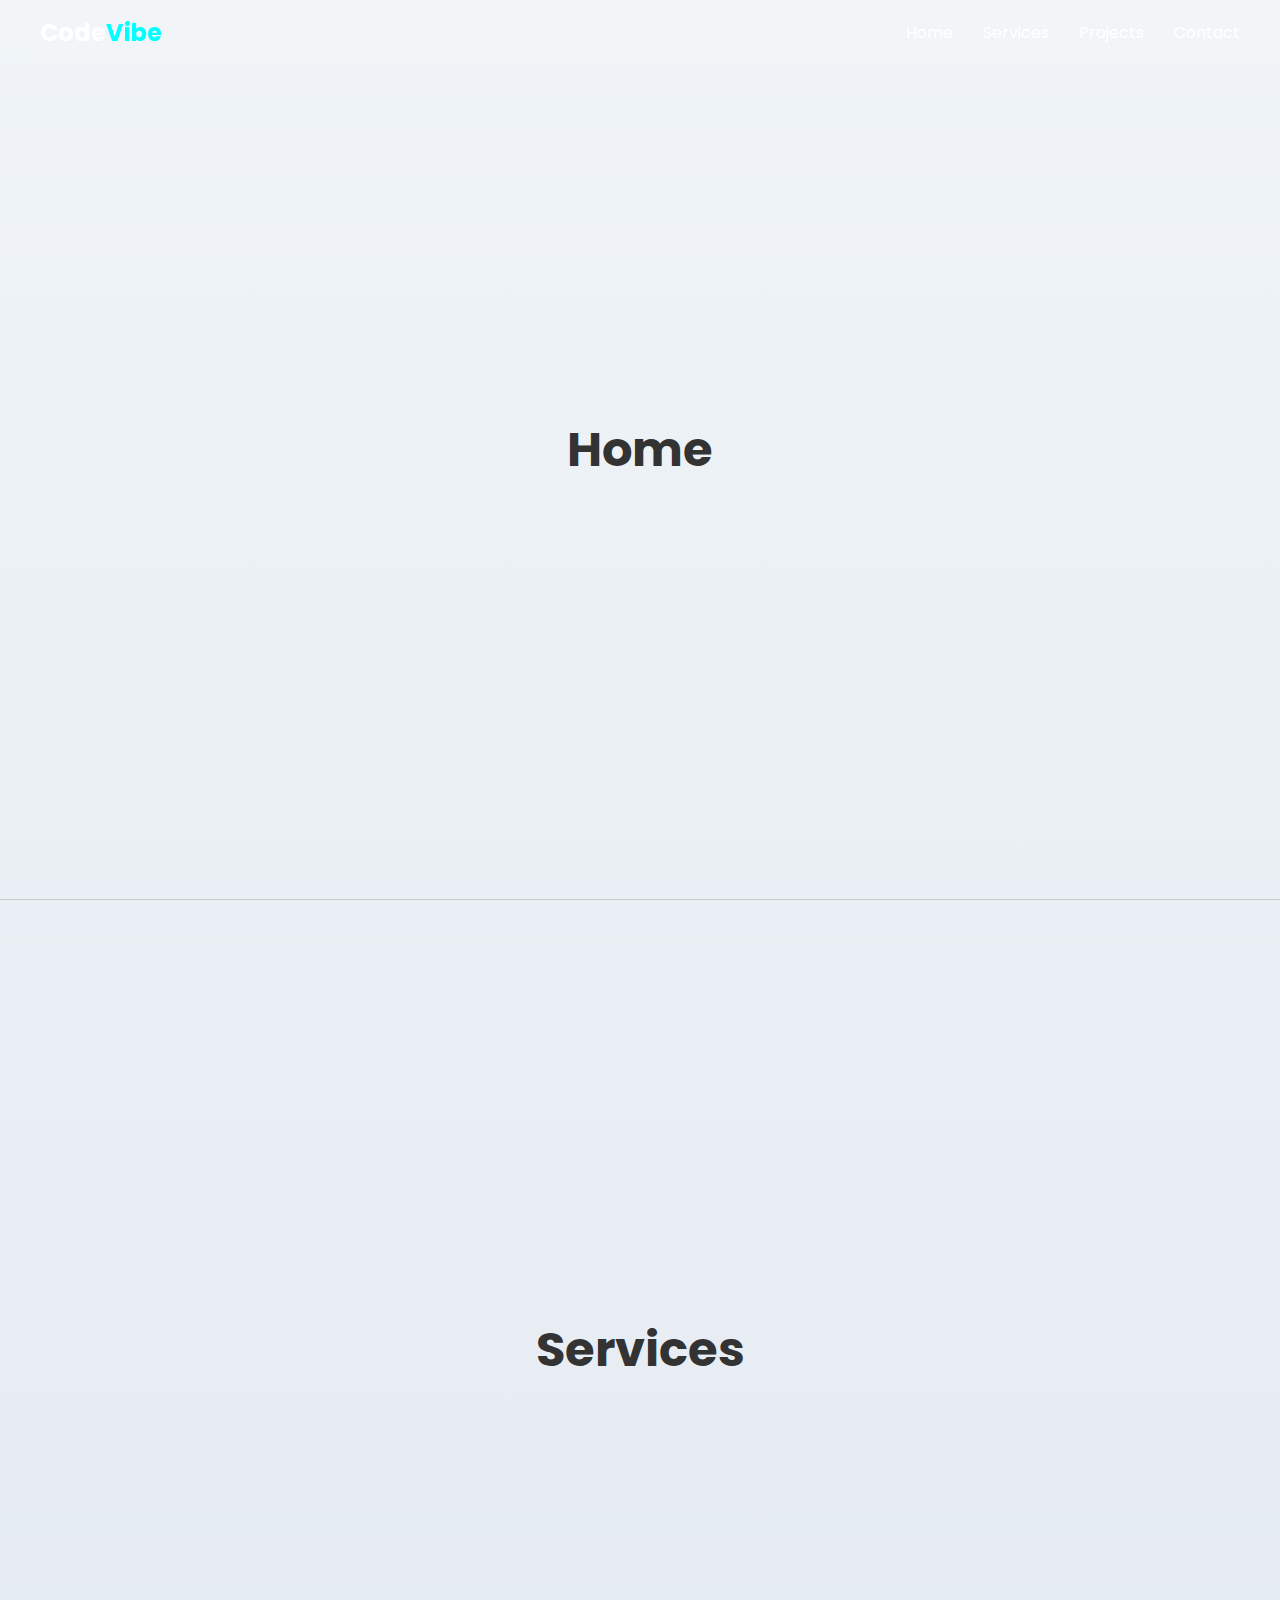
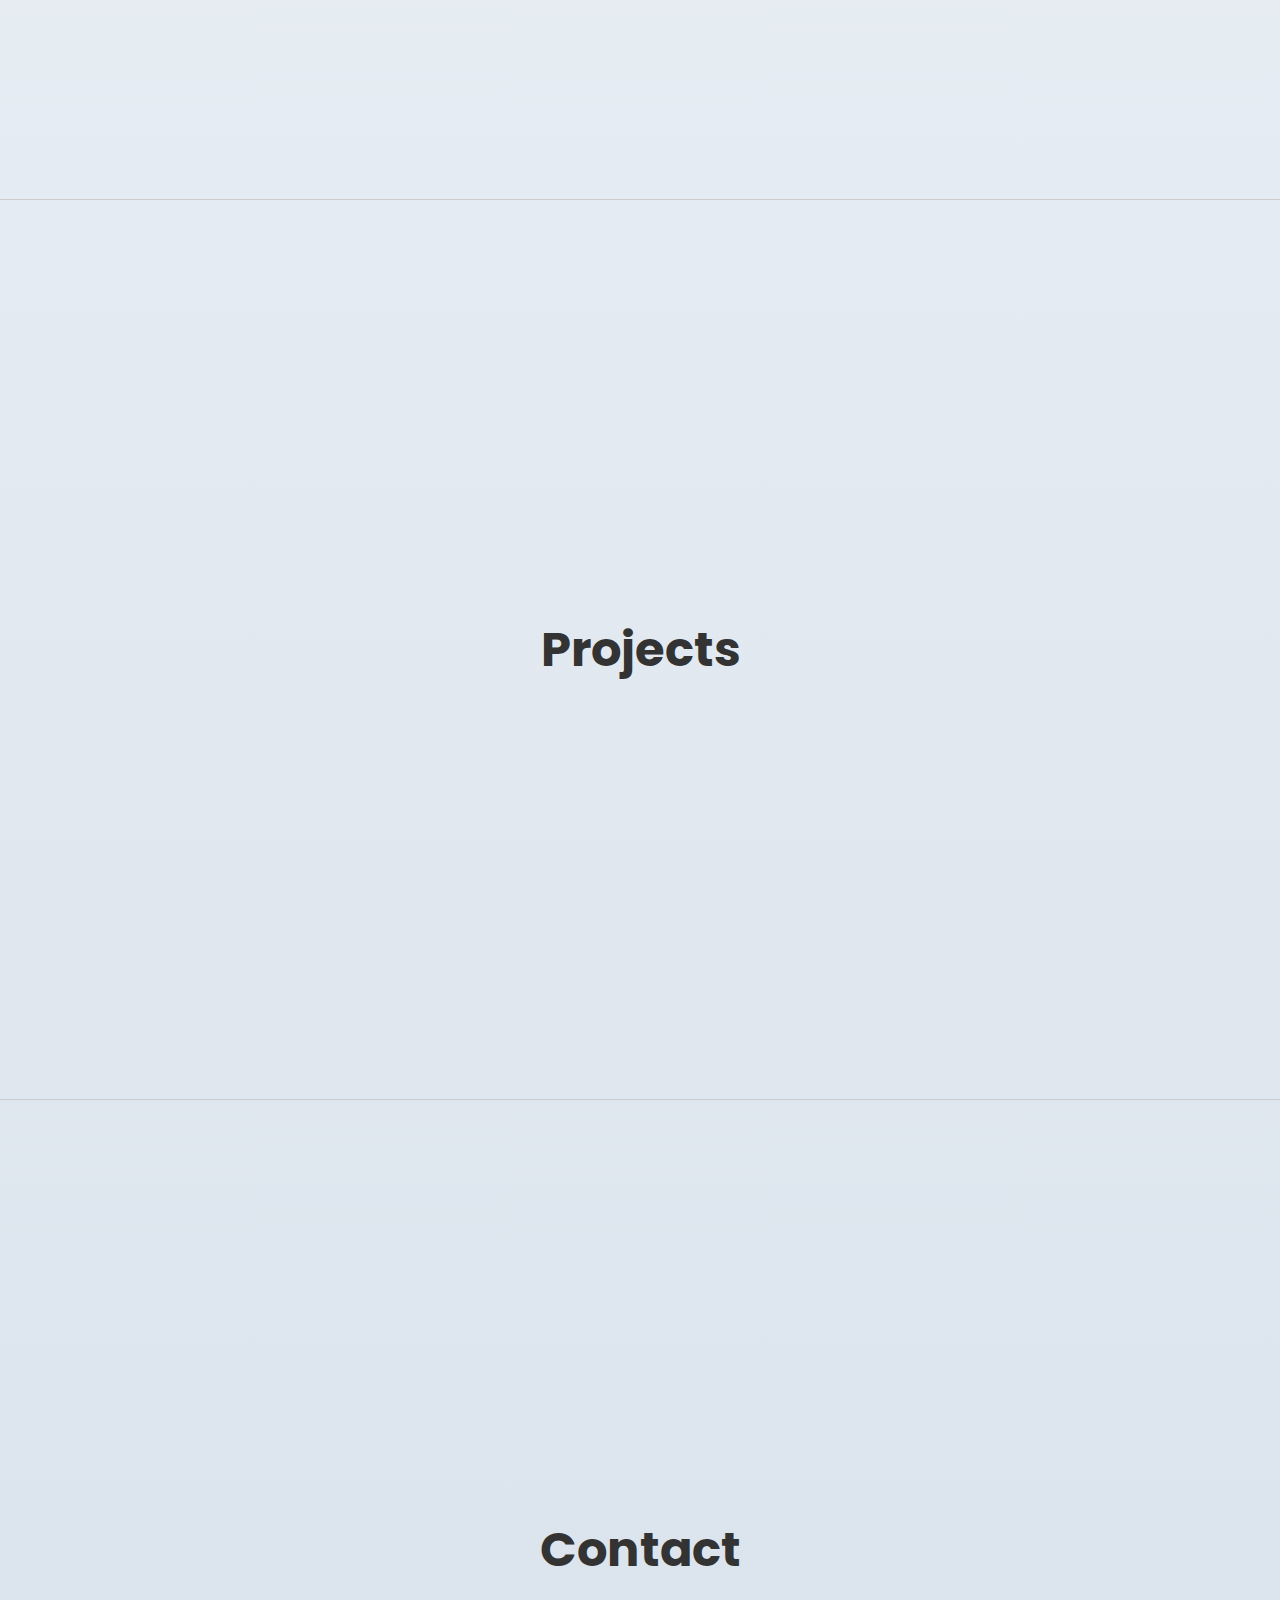
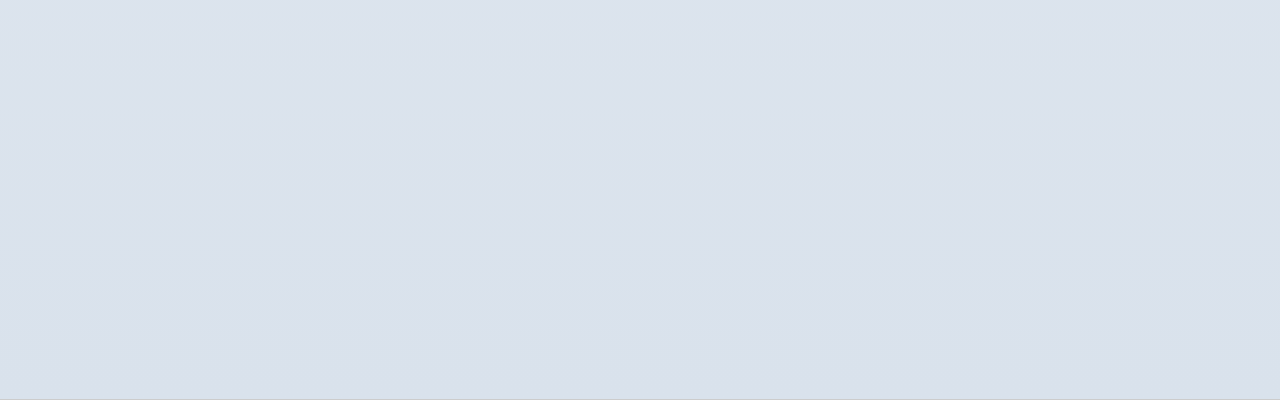
<file: index.html>
<!DOCTYPE html>
<html lang="en">
<head>
  <meta charset="UTF-8">
  <meta name="viewport" content="width=device-width, initial-scale=1">
  <title>Modern Navbar</title>
  <link rel="stylesheet" href="style.css">
  <link href="https://fonts.googleapis.com/css2?family=Poppins:wght@500&display=swap" rel="stylesheet">
</head>
<body>

  <nav id="navbar">
    <div class="nav-container">
      <div class="logo">Code<span>Vibe</span></div>
      <ul class="nav-links">
        <li><a href="#home">Home</a></li>
        <li><a href="#services">Services</a></li>
        <li><a href="#projects">Projects</a></li>
        <li><a href="#contact">Contact</a></li>
      </ul>
    </div>
  </nav>

  <section id="home" class="section">Home</section>
  <section id="services" class="section">Services</section>
  <section id="projects" class="section">Projects</section>
  <section id="contact" class="section">Contact</section>

  <script src="script.js"></script>
</body>
</html>
</file>
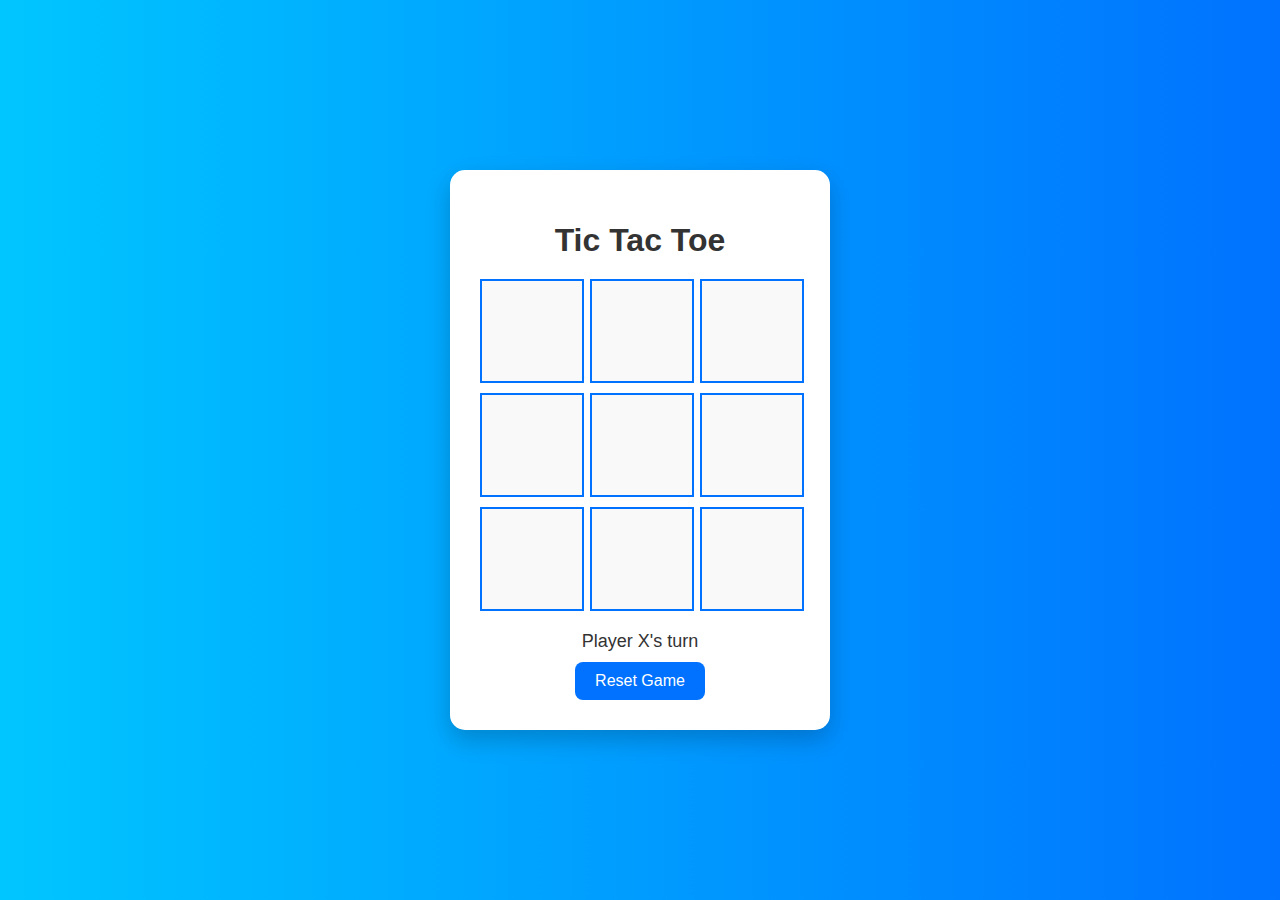
<file: index3.html>
<!DOCTYPE html>
<html lang="en">
<head>
  <meta charset="UTF-8" />
  <meta name="viewport" content="width=device-width, initial-scale=1.0"/>
  <title>Tic Tac Toe</title>
  <link rel="stylesheet" href="style3.css" />
</head>
<body>

  <div class="game-container">
    <h1>Tic Tac Toe</h1>
    <div class="board" id="board"></div>
    <p class="status" id="status">Player X's turn</p>
    <button id="resetBtn">Reset Game</button>
  </div>

  <script src="script3.js"></script>
</body>
</html>
</file>
<file: style.css>
* {
  margin: 0;
  padding: 0;
  box-sizing: border-box;
  scroll-behavior: smooth;
}

body {
  font-family: 'Poppins', sans-serif;
  background: linear-gradient(to bottom, #f0f4f8, #d9e2ec);
  color: #333;
}

nav {
  position: fixed;
  width: 100%;
  top: 0;
  left: 0;
  padding: 15px 40px;
  background: rgba(255, 255, 255, 0.1);
  backdrop-filter: blur(10px);
  transition: all 0.4s ease;
  z-index: 1000;
}

nav.scrolled {
  background: rgba(0, 0, 0, 0.8);
  box-shadow: 0 4px 12px rgba(0, 0, 0, 0.3);
}

.nav-container {
  display: flex;
  justify-content: space-between;
  align-items: center;
}

.logo {
  font-size: 24px;
  font-weight: 700;
  color: #ffffff;
}

.logo span {
  color: #00ffff;
}

.nav-links {
  list-style: none;
  display: flex;
  gap: 30px;
}

.nav-links li a {
  position: relative;
  text-decoration: none;
  color: #ffffff;
  font-size: 16px;
  transition: color 0.3s ease;
}

.nav-links li a::after {
  content: '';
  position: absolute;
  left: 0;
  bottom: -4px;
  height: 2px;
  width: 100%;
  background: #00ffff;
  transform: scaleX(0);
  transform-origin: left;
  transition: transform 0.3s ease;
}

.nav-links li a:hover {
  color: #00ffff;
}

.nav-links li a:hover::after {
  transform: scaleX(1);
}

.section {
  height: 100vh;
  display: flex;
  justify-content: center;
  align-items: center;
  font-size: 48px;
  font-weight: bold;
  border-bottom: 1px solid #ccc;
}
</file>
<file: style3.css>
body {
  font-family: 'Segoe UI', sans-serif;
  display: flex;
  justify-content: center;
  align-items: center;
  height: 100vh;
  margin: 0;
  background: linear-gradient(to right, #00c6ff, #0072ff);
}

.game-container {
  text-align: center;
  background: white;
  padding: 30px;
  border-radius: 15px;
  box-shadow: 0 10px 25px rgba(0,0,0,0.2);
}

h1 {
  margin-bottom: 20px;
  color: #333;
}

.board {
  display: grid;
  grid-template-columns: repeat(3, 100px);
  gap: 10px;
  margin-bottom: 20px;
}

.cell {
  width: 100px;
  height: 100px;
  font-size: 40px;
  background: #f9f9f9;
  border: 2px solid #0072ff;
  display: flex;
  align-items: center;
  justify-content: center;
  cursor: pointer;
  transition: background 0.3s;
}

.cell:hover {
  background: #e0f0ff;
}

.status {
  font-size: 18px;
  margin-bottom: 10px;
  color: #333;
}

button {
  padding: 10px 20px;
  font-size: 16px;
  background: #0072ff;
  color: white;
  border: none;
  border-radius: 8px;
  cursor: pointer;
  transition: background 0.3s;
}

button:hover {
  background: #005ac0;
}
</file>
